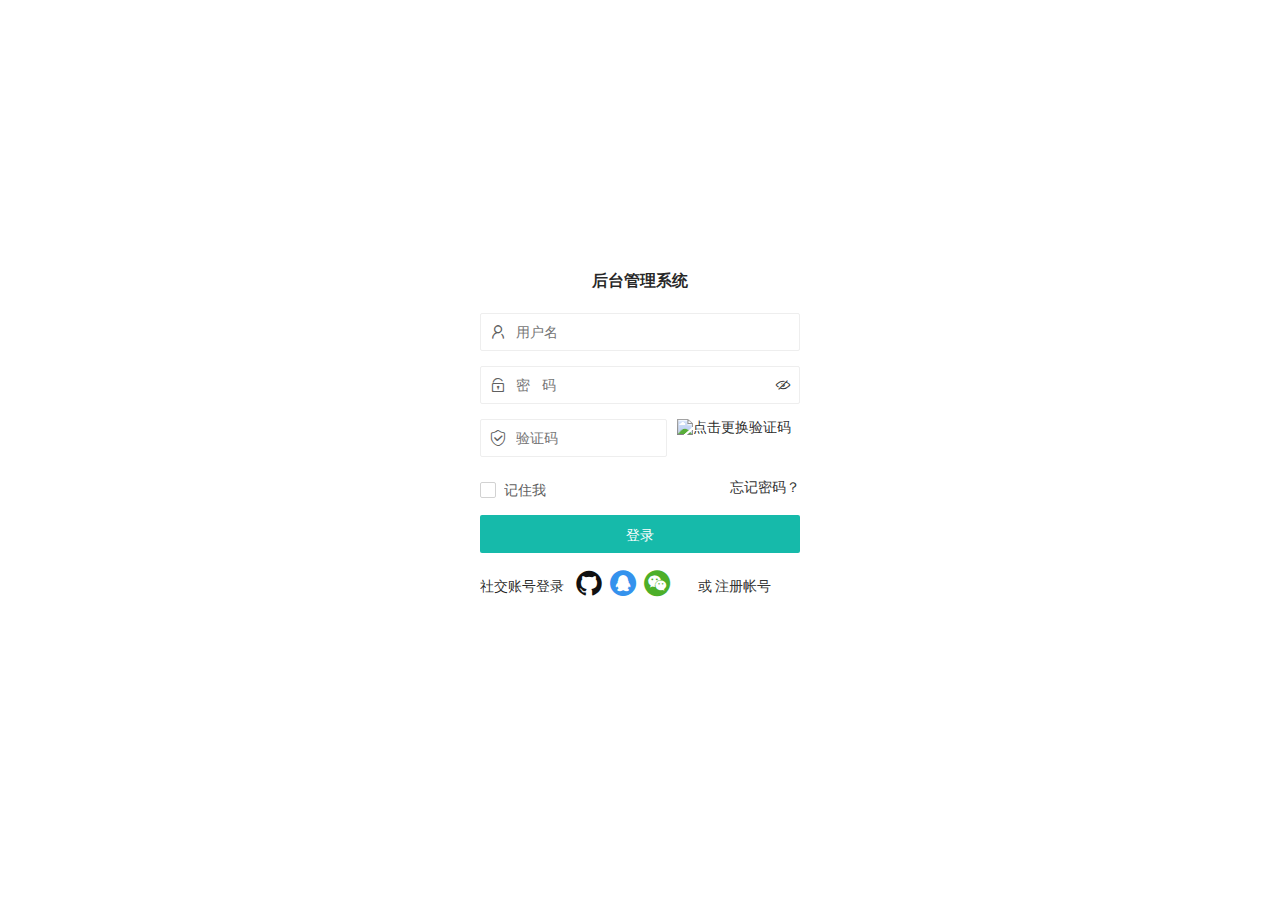
<file: src/main/resources/templates/login.html>
<!DOCTYPE html>
<html lang="en" xmlns:th="http://www.thymeleaf.org">
<head>
    <meta charset="utf-8">
    <meta name="viewport" content="width=device-width, initial-scale=1">
    <title>登录</title>
    <link href="../static/layui/css/layui.css" th:href="@{/layui/css/layui.css}" rel="stylesheet">
    <link href="../static/css/login.css" th:href="@{/css/login.css}" rel="stylesheet">
</head>
<body>
<div class="sign-in">
    <form class="layui-form">
        <div class="demo-login-header">
            <h3><strong>后台管理系统</strong></h3>
        </div>
        <div class="demo-login-container">
            <div class="layui-form-item">
                <div class="layui-input-wrap">
                    <div class="layui-input-prefix">
                        <i class="layui-icon layui-icon-username"></i>
                    </div>
                    <input type="text" name="username" value="" lay-verify="required" placeholder="用户名"
                           lay-reqtext="请填写用户名"
                           autocomplete="off" class="layui-input" lay-affix="clear">
                </div>
            </div>
            <div class="layui-form-item">
                <div class="layui-input-wrap">
                    <div class="layui-input-prefix">
                        <i class="layui-icon layui-icon-password"></i>
                    </div>
                    <input type="password" name="password" value="" lay-verify="required" placeholder="密   码"
                           lay-reqtext="请填写密码" autocomplete="off" class="layui-input" lay-affix="eye">
                </div>
            </div>
            <div class="layui-form-item">
                <div class="layui-row">
                    <div class="layui-col-xs7">
                        <div class="layui-input-wrap">
                            <div class="layui-input-prefix">
                                <i class="layui-icon layui-icon-vercode"></i>
                            </div>
                            <input type="text" name="captcha" value="" lay-verify="required" placeholder="验证码"
                                   lay-reqtext="请填写验证码" autocomplete="off" class="layui-input" lay-affix="clear">
                        </div>
                    </div>
                    <div class="layui-col-xs5">
                        <div style="margin-left: 10px;">
                            <img title="点击更换验证码" th:src="@{kaptcha}" onclick="this.src='kaptcha'">
                        </div>
                    </div>
                </div>
            </div>
            <div class="layui-form-item">
                <input type="checkbox" name="remember" lay-skin="primary" title="记住我">
                <a href="#forget" style="float: right; margin-top: 7px;">忘记密码？</a>
            </div>
            <div class="layui-form-item">
                <button class="layui-btn layui-btn-fluid" lay-submit lay-filter="demo-login">登录</button>
            </div>
            <div class="layui-form-item demo-login-other">
                <label>社交账号登录</label>
                <span style="padding: 0 21px 0 6px;">
                    <a href="javascript:;"><i class="layui-icon layui-icon-github" style="color: #111111;"></i></a>
                    <a href="javascript:;"><i class="layui-icon layui-icon-login-qq" style="color: #3492ed;"></i></a>
                    <a href="javascript:;"><i class="layui-icon layui-icon-login-wechat"
                                              style="color: #4daf29;"></i></a>
                </span>
                或 <a href="#reg">注册帐号</a>
            </div>
        </div>
    </form>
</div>
<script src="../static/layui/layui.js" th:src="@{/layui/layui.js}"></script>
<script src="../static/js/libs/jquery.min.js" th:src="@{/js/libs/jquery.min.js}"></script>
<script src="../static/js/login.js" th:src="@{/js/login.js}"></script>
</body>
</html>
</file>
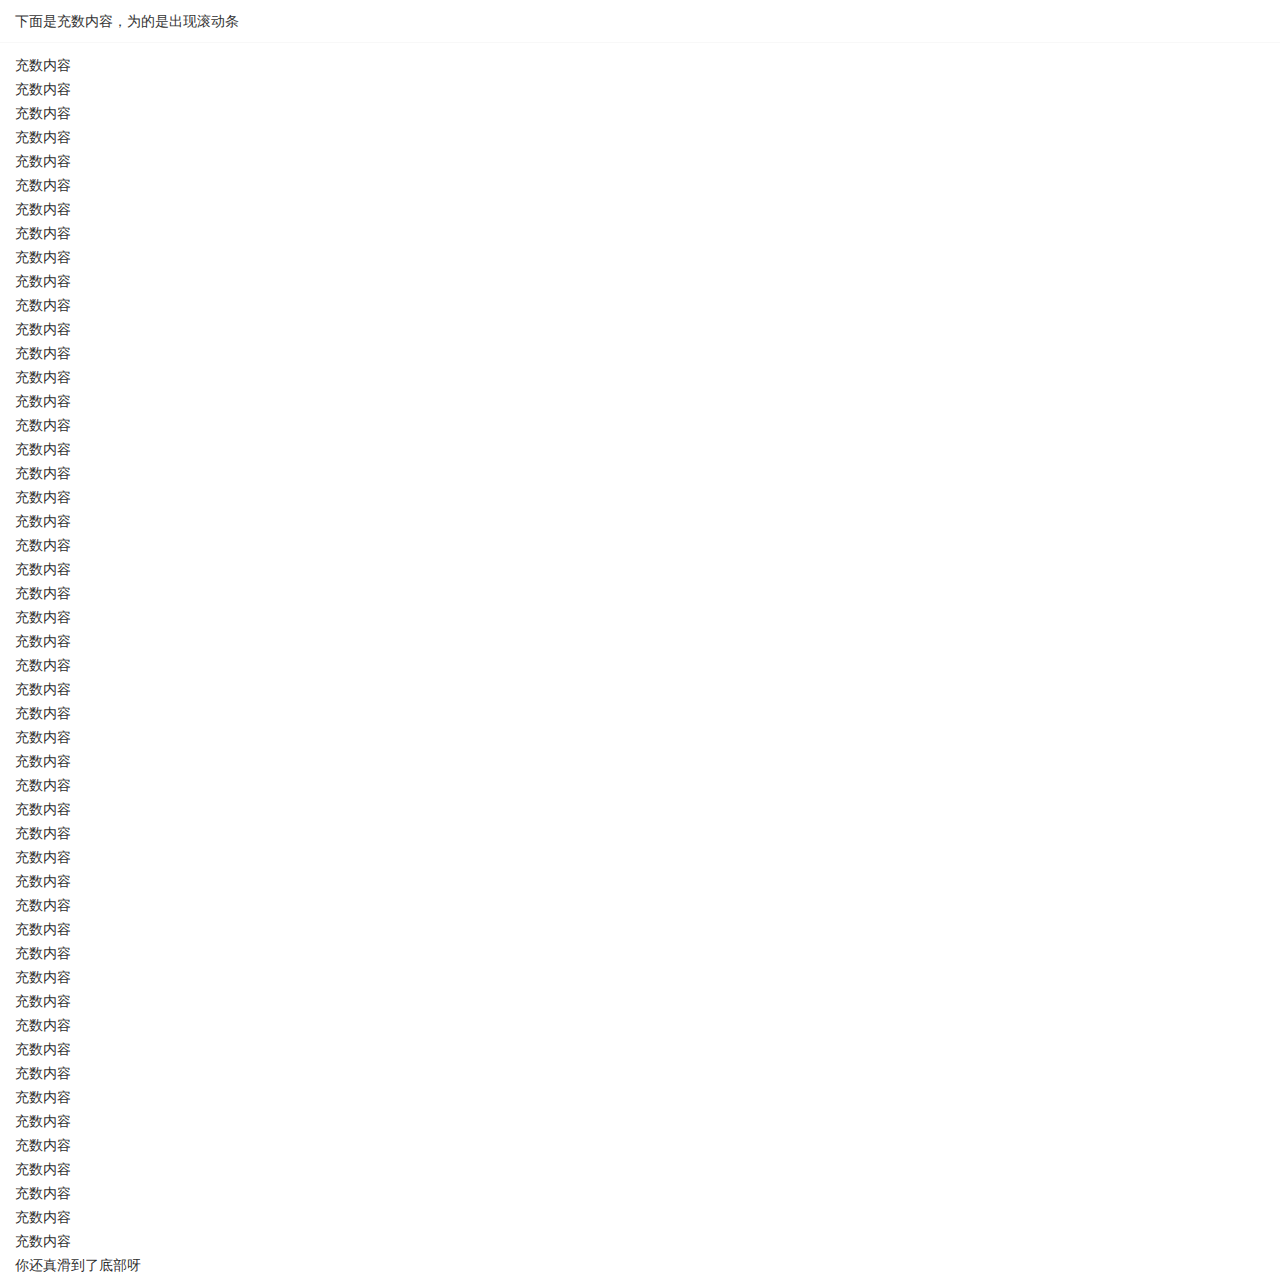
<file: src/main/resources/templates/main.html>
<!DOCTYPE html>
<html lang="en">
<head>
    <meta charset="utf-8">
    <title>首页内容</title>
    <meta name="renderer" content="webkit">
    <meta http-equiv="X-UA-Compatible" content="IE=edge,chrome=1">
    <meta name="viewport" content="width=device-width, initial-scale=1">
    <link href="../static/layui/css/layui.css" th:href="@{/layui/css/layui.css}" rel="stylesheet">
</head>
<body>
<div class="layui-card-header">
    下面是充数内容，为的是出现滚动条
</div>
<div class="layui-card-body">
    充数内容<br>充数内容<br>充数内容<br>充数内容<br>充数内容<br>充数内容<br>充数内容<br>充数内容<br>充数内容<br>充数内容<br>充数内容<br>充数内容<br>充数内容<br>充数内容<br>充数内容<br>充数内容<br>充数内容<br>充数内容<br>充数内容<br>充数内容<br>充数内容<br>充数内容<br>充数内容<br>充数内容<br>充数内容<br>充数内容<br>充数内容<br>充数内容<br>充数内容<br>充数内容<br>充数内容<br>充数内容<br>充数内容<br>充数内容<br>充数内容<br>充数内容<br>充数内容<br>充数内容<br>充数内容<br>充数内容<br>充数内容<br>充数内容<br>充数内容<br>充数内容<br>充数内容<br>充数内容<br>充数内容<br>充数内容<br>充数内容<br>充数内容<br>你还真滑到了底部呀
</div>
<script src="../static/layui/layui.js" th:src="@{/layui/layui.js}"></script>
</body>
</html>
</file>
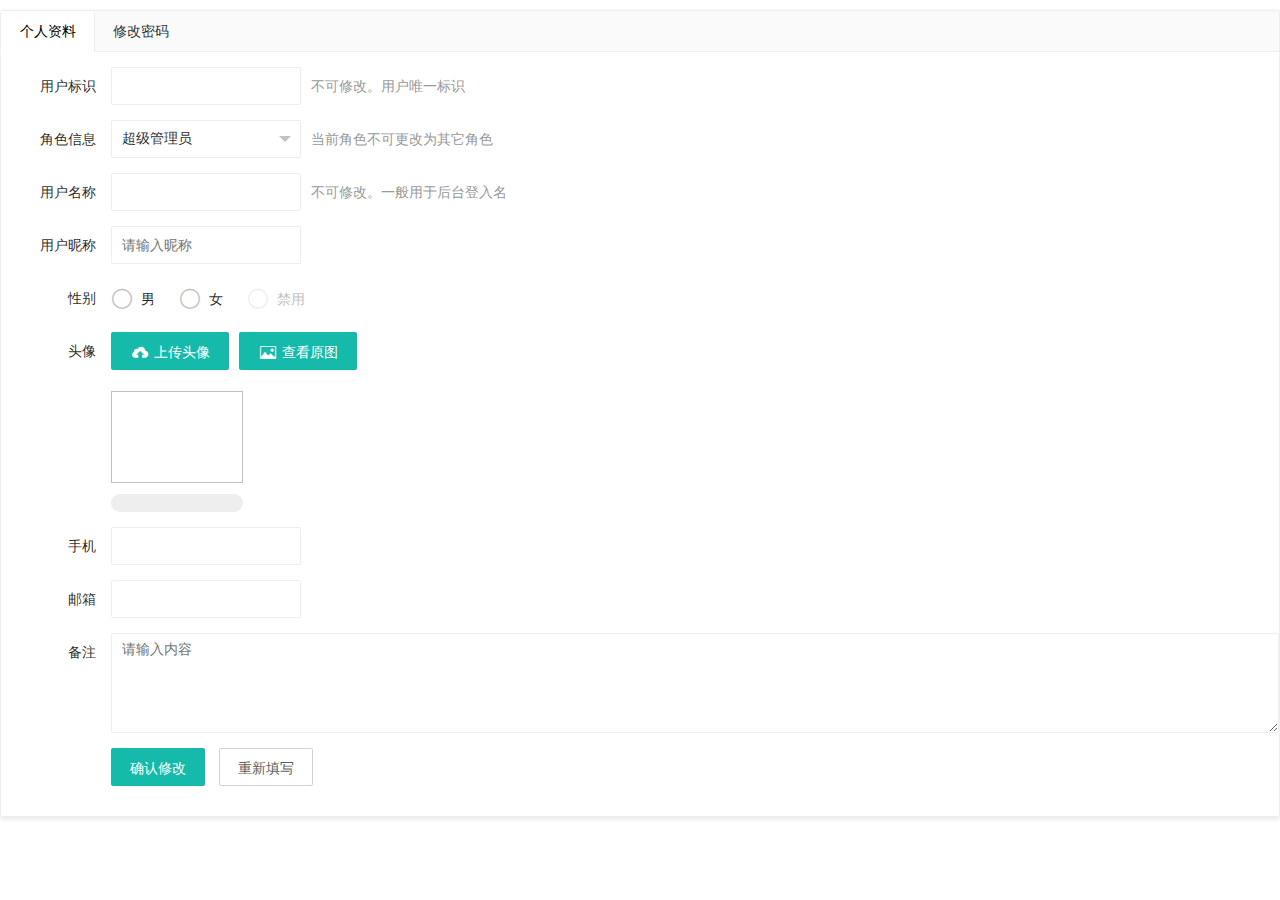
<file: src/main/resources/templates/profile.html>
<!DOCTYPE html>
<html lang="en" xmlns:th="http://www.thymeleaf.org">
<head>
    <meta charset="UTF-8">
    <meta name="viewport" content="width=device-width, initial-scale=1">
    <title>个人资料</title>
    <link href="../static/layui/css/layui.css" th:href="@{/layui/css/layui.css}" rel="stylesheet">
</head>
<body>
<div class="layui-tab layui-tab-card" lay-filter="edit-profile">
    <ul class="layui-tab-title">
        <li lay-id="profile" class="layui-this">个人资料</li>
        <li lay-id="pass">修改密码</li>
    </ul>
    <div class="layui-tab-content">
        <div class="layui-tab-item layui-show">
            <form class="layui-form" action="">
                <div class="layui-form-item">
                    <label class="layui-form-label">用户标识</label>
                    <div class="layui-input-inline">
                        <input type="text" name="id" th:value="${user.id}" readonly="" class="layui-input">
                    </div>
                    <div class="layui-form-mid layui-word-aux">不可修改。用户唯一标识</div>
                </div>
                <div class="layui-form-item">
                    <label class="layui-form-label">角色信息</label>
                    <div class="layui-input-inline">
                        <select name="role" lay-verify="">
                            <option value="1" selected="">超级管理员</option>
                            <option value="2" disabled="">普通管理员</option>
                            <option value="3" disabled="">审核员</option>
                            <option value="4" disabled="">编辑人员</option>
                        </select>
                        <div class="layui-unselect layui-form-select">
                            <div class="layui-select-title">
                                <input type="text" placeholder="请选择" value="超级管理员" readonly=""
                                       class="layui-input layui-unselect">
                                <i class="layui-edge"></i>
                            </div>
                            <dl class="layui-anim layui-anim-upbit">
                                <dd lay-value="1" class="layui-this">超级管理员</dd>
                                <dd lay-value="2" class=" layui-disabled">普通管理员</dd>
                                <dd lay-value="3" class=" layui-disabled">审核员</dd>
                                <dd lay-value="4" class=" layui-disabled">编辑人员</dd>
                            </dl>
                        </div>
                    </div>
                    <div class="layui-form-mid layui-word-aux">当前角色不可更改为其它角色</div>
                </div>
                <div class="layui-form-item">
                    <label class="layui-form-label">用户名称</label>
                    <div class="layui-input-inline">
                        <input type="text" name="userName" th:value="${user.userName}" readonly="" class="layui-input">
                    </div>
                    <div class="layui-form-mid layui-word-aux">不可修改。一般用于后台登入名</div>
                </div>
                <div class="layui-form-item">
                    <label class="layui-form-label">用户昵称</label>
                    <div class="layui-input-inline">
                        <input type="text" name="nickName" th:value="${user.nickName}" lay-verify="nickname"
                               autocomplete="off" placeholder="请输入昵称"
                               class="layui-input">
                    </div>
                </div>
                <div class="layui-form-item">
                    <label class="layui-form-label">性别</label>
                    <div class="layui-input-block">
                        <input type="radio" name="sexType" value="1" title="男" th:checked="${user.sexType} eq '1'">
                        <input type="radio" name="sexType" value="0" title="女" th:checked="${user.sexType} eq '0'">
                        <input type="radio" name="sexType" value="-1" title="禁用" disabled>
                    </div>
                </div>
                <div class="layui-form-item">
                    <label class="layui-form-label">头像</label>
                    <div class="layui-input-inline layui-btn-container" style="width: auto;">
                        <button type="button" class="layui-btn" id="ID-upload-demo-btn">
                            <i class="layui-icon layui-icon-upload"></i> 上传头像
                        </button>
                        <button type="button" class="layui-btn" lay-on="preview">
                            <i class="layui-icon layui-icon-picture"></i> 查看原图
                        </button>
                        <div style="width: 132px;">
                            <div class="layui-upload-list">
                                <img class="layui-upload-img" th:src="@{${user.avatar}}" id="ID-upload-demo-img" style="width: 100%; height: 92px;">
                                <div id="ID-upload-demo-text"></div>
                            </div>
                            <div class="layui-progress layui-progress-big" lay-showPercent="yes" lay-filter="filter-demo">
                                <div class="layui-progress-bar" lay-percent=""></div>
                            </div>
                        </div>
                        <input class="layui-upload-file" type="file" accept="" name="avatar">
                    </div>
                </div>
                <div class="layui-form-item">
                    <label class="layui-form-label">手机</label>
                    <div class="layui-input-inline">
                        <input type="text" name="phoneNo" th:value="${user.phoneNo}" lay-verify="phone"
                               autocomplete="off"
                               class="layui-input">
                    </div>
                </div>
                <div class="layui-form-item">
                    <label class="layui-form-label">邮箱</label>
                    <div class="layui-input-inline">
                        <input type="text" name="email" th:value="${user.email}" lay-verify="email" autocomplete="off"
                               class="layui-input">
                    </div>
                </div>
                <div class="layui-form-item layui-form-text">
                    <label class="layui-form-label">备注</label>
                    <div class="layui-input-block"><textarea name="extra" placeholder="请输入内容" th:text="${user.extra}"
                                                             class="layui-textarea"></textarea>
                    </div>
                </div>
                <div class="layui-form-item">
                    <div class="layui-input-block">
                        <button class="layui-btn" lay-submit="" lay-filter="setmyinfo">确认修改</button>
                        <button type="reset" class="layui-btn layui-btn-primary">重新填写</button>
                    </div>
                </div>
            </form>
        </div>
        <div class="layui-tab-item">
            <form class="layui-form" action="">
                <div class="layui-form-item">
                    <label class="layui-form-label">当前密码</label>
                    <div class="layui-input-inline">
                        <input type="password" name="oldPassword" lay-verify="required" lay-vertype="tips"
                               lay-affix="eye" class="layui-input">
                    </div>
                </div>
                <div class="layui-form-item">
                    <label class="layui-form-label">新密码</label>
                    <div class="layui-input-inline">
                        <input type="password" name="password" lay-verify="pass" lay-vertype="tips" lay-affix="eye"
                               autocomplete="off" id="LAY_password" class="layui-input">
                    </div>
                    <div class="layui-form-mid layui-word-aux">6到16个字符</div>
                </div>
                <div class="layui-form-item">
                    <label class="layui-form-label">确认新密码</label>
                    <div class="layui-input-inline">
                        <input type="password" name="confirmPassword" lay-verify="repass" lay-vertype="tips"
                               lay-affix="eye" autocomplete="off" class="layui-input">
                    </div>
                </div>
                <div class="layui-form-item">
                    <div class="layui-input-block">
                        <button class="layui-btn" lay-submit="" lay-filter="setmypass">确认修改</button>
                    </div>
                </div>
            </form>
        </div>
    </div>
</div>
<script src="../static/layui/layui.js" th:src="@{/layui/layui.js}"></script>
<script src="../static/js/libs/jquery.min.js" th:src="@{/js/libs/jquery.min.js}"></script>
<script src="../static/js/profile.js" th:src="@{/js/profile.js}"></script>
</body>
</html>
</file>
